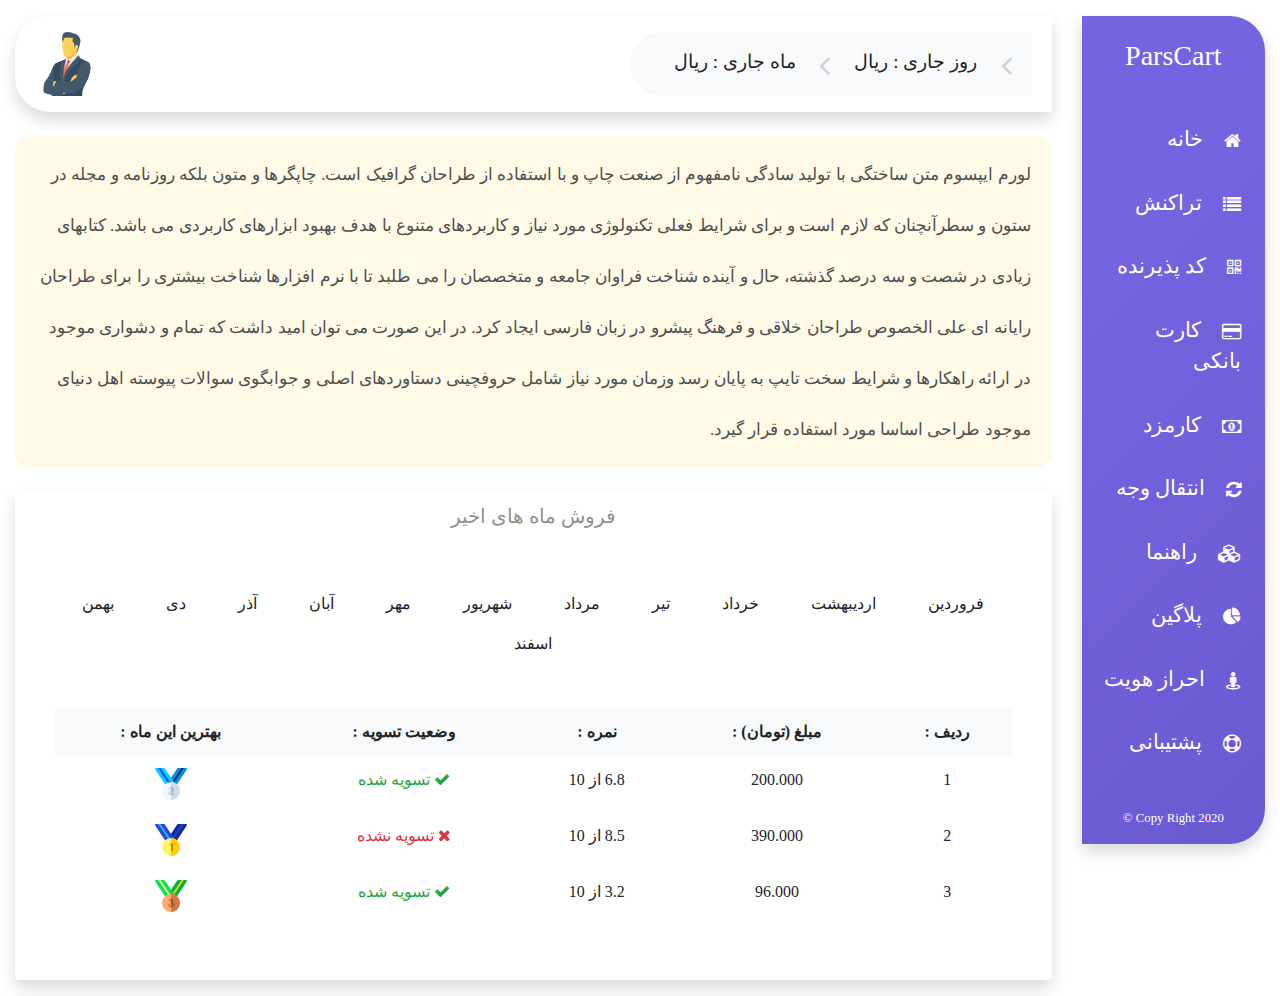
<file: index.html>
<!doctype html>
<html lang="fa">
<head>
<meta charset="utf-8">
<title>Dashboard</title>
<meta name="viewport" content="width=device-width, initial-scale=1.0">
<link rel="stylesheet" type="text/css" href="css/style.css">
<link rel="stylesheet" type="text/css" href="css/bootstrap.min.css">
<link rel="stylesheet" type="text/css" href="css/bootstrap-rtl.css">
<link rel="stylesheet" href="https://cdnjs.cloudflare.com/ajax/libs/font-awesome/4.7.0/css/font-awesome.min.css">
<script src="js/jquery-3.3.1.min.js"></script>
<script src="js/popper.min.js"></script>
<script src="js/bootstrap.min.js"></script>
</head>

<body>
		<div class="modal fade" id="delete_card">
			<div class="modal-dialog">
				<div class="modal-content" style="border-radius: 25px;">
					<div class="modal-header">
						<h5> پیام سیستم !! </h5>
					</div>
					<div class="modal-body">
						<p> آیا از حذف کارت خود اطمینان کامل دارید ؟! </p>
					</div>
					<div class="modal-footer">
						<button type="button" class="btn btn-primary ml-2 rounded-pill px-4"> بله </button>
						<button type="button" class="btn btn-outline-primary ml-2 rounded-pill px-4" data-dismiss="modal"> خیر </button>
					</div>
				</div>
			</div>
		</div>
		<div class="modal fade" id="total_card">
			<div class="modal-dialog">
				<div class="modal-content" style="border-radius: 25px;">
					<div class="modal-header">
						<h5> پیام سیستم !! </h5>
					</div>
					<div class="modal-body">
						<p> موجودی حساب شما برابر است با :
							<strong> 46.365.100 تومان </strong>
						</p>
					</div>
					<div class="modal-footer">
						<button type="button" class="btn btn-outline-primary ml-2 rounded-pill px-4" data-dismiss="modal"> بستن </button>
					</div>
				</div>
			</div>
		</div>
		<div class="modal fade" id="transfers_card">
			<div class="modal-dialog modal-lg">
				<div class="modal-content" style="border-radius: 25px;">
					<div class="modal-header">
						<h5> پیام سیستم !! </h5>
					</div>
					<div class="modal-body">
						<p> 5 تراکنش اخیر شما :  </p>
						<table class="table table-hover table-striped text-center table-responsive-md">
							<thead>
									<tr>
										<th> ردیف : </th>
										<th> مبلغ (تومان) : </th>
										<th> نمره : </th>
										<th> وضعیت تسویه : </th>
									</tr>
							</thead>
							<tbody>
								<tr>
										<td> 1 </td>
										<td> 200.000 </td>
										<td> 6.8 از 10 </td>
										<td class="text-success"><i class="fa fa-check"></i> تسویه شده </td>
										</tr>
								<tr>
										<td> 2 </td>
										<td> 200.000 </td>
										<td> 6.8 از 10 </td>
										<td class="text-danger"><i class="fa fa-times"></i> تسویه نشده </td>
										</tr>
								<tr>
										<td> 3 </td>
										<td> 200.000 </td>
										<td> 6.8 از 10 </td>
										<td class="text-success"><i class="fa fa-check"></i> تسویه شده </td>
										</tr>
								<tr>
										<td> 4 </td>
										<td> 200.000 </td>
										<td> 6.8 از 10 </td>
										<td class="text-danger"><i class="fa fa-times"></i> تسویه نشده </td>
								</tr>
								<tr>
										<td> 5 </td>
										<td> 200.000 </td>
										<td> 6.8 از 10 </td>
										<td class="text-success"><i class="fa fa-check"></i> تسویه شده </td>
										</tr>
							</tbody>
						</table>
					</div>
					<div class="modal-footer">
						<button type="button" class="btn btn-outline-primary ml-2 rounded-pill px-4" data-dismiss="modal"> بستن </button>
					</div>
				</div>
			</div>
		</div>
	<div class="modal fade" id="viwe-cards">
		<div class="modal-dialog modal-lg modal-dialog-centered">
			<div class="modal-content" style="border-radius: 25px;">
				<div class="modal-header d-block text-center border-0">
					<h5> گروه های ثبت شده </h5>
				</div>
				<div class="modal-body">
					<div class="row">
																	<div class="col-12 d-lg-flex justify-content-between align-items-center finger-gr2">
												<div class="card border-0 bg-warning flex-grow-1 ml-lg-2 mb-2 mb-lg-0">
													<div class="card-body text-center py-3">
														<p class="mb-0">
															<small> نام گروه : <strong>موسسه آموزشی زیکو </strong></small>
														</p>
													</div>
												</div>
												<div class="card border-0 bg-warning flex-grow-1 ml-lg-2 mb-2 mb-lg-0">
													<div class="card-body text-center py-3">
														<p class="mb-0">
															<small> شماره کارت : <strong>585983115032412 </strong></small>
														</p>
													</div>
												</div>
											</div>
						<div class="col-12 col-lg-4 my-4 offset-lg-4">
										<div class="input-group mr-lg-3 finger-gr finger-gr4 position-relative">
											<input type="text" class="form-control" placeholder="جستجو  . . . ">
											<a href="#" class="btn position-absolute shadow"> <i class="fa fa-search align-middle"></i> </a>
										</div>
						</div>
					</div>
					<div class="card border-0 rounded-pill bg-light">
						<div class="card-body d-flex justify-content-between align-items-center py-3">
							<p class="mb-0">
								<small> نام : <strong>امیر دینی </strong></small>
							</p>
							<p class="mb-0">
								<small> شناسه : <strong>123641  </strong></small>
							</p>
							<div class="custom-control custom-radio pl-2">
								<input type="radio" id="cur3" name="cur3" class="custom-control-input custom-control-input2">
								<label class="custom-control-label custom-control-label2" for="cur3"></label>
							</div>
						</div>
					</div>
					<div class="card border-0 rounded-pill bg-light">
						<div class="card-body d-flex justify-content-between align-items-center py-3">
							<p class="mb-0">
								<small> نام: <strong>امیر دینی </strong></small>
							</p>
							<p class="mb-0">
								<small> شناسه : <strong>123641</strong></small>
							</p>
							<div class="custom-control custom-radio pl-2">
								<input type="radio" id="cur2" name="cur3" class="custom-control-input custom-control-input2">
								<label class="custom-control-label custom-control-label2" for="cur2"></label>
							</div>
						</div>
					</div>
					<div class="card border-0 rounded-pill bg-light">
						<div class="card-body d-flex justify-content-between align-items-center py-3">
							<p class="mb-0">
								<small> نام : <strong>امیر دینی </strong> </small>
							</p>
							<p class="mb-0">
								<small> شناسه : <strong>123641  </strong> </small>
							</p>
							<div class="custom-control custom-radio pl-2">
								<input type="radio" id="cur1" name="cur3" class="custom-control-input custom-control-input2">
								<label class="custom-control-label custom-control-label2" for="cur1"></label>
							</div>
						</div>
					</div>
					<div class="card border-0 rounded-pill bg-light">
						<div class="card-body d-flex justify-content-between align-items-center py-3">
							<p class="mb-0">
								<small> نام : <strong> امیر دینی </strong> </small>
							</p>
							<p class="mb-0">
								<small> شناسه  : <strong> 123641  </strong> </small>
							</p>
							<div class="custom-control custom-radio pl-2">
								<input type="radio" id="cur4" name="cur3" class="custom-control-input custom-control-input2">
								<label class="custom-control-label custom-control-label2" for="cur4"></label>
							</div>
						</div>
					</div>
				</div>
			</div>
		</div>
	</div>
	
	<div class="container-fluid">
		<div class="row">
			<div class="col-12 col-lg-2">
				<div class="my-3">
					<div class="card border-0 shadow right-side d-flex flex-column" style="height: 92vh;">
						<div class="card-header bg-transparent border-0" id="headingone">
							<h5 class="mb-0 d-block text-center"> 
								<button class="btn btn-link">
								ParsCart
								</button>
							</h5>
						</div>
						<div id="collapseone" class="collapse show"> 
						<div class="card-body d-flex flex-column justify-content-between px-0">
							<ul class="list-group">
								<li class="list-group-item border-0 py-2 rounded-0 mb-3 pr-4"> 
									<a href="#home" class="active" data-toggle="tab"> <i class="fa fa-home ml-3 align-middle" style="font-size: 18px;"></i> خانه </a> 
								</li>
								<li class="list-group-item border-0 py-2 rounded-0 mb-3 pr-4"> 
									<a href="#tarakonesh" data-toggle="tab"> <i class="fa fa-list ml-3 align-middle" style="font-size: 18px;"></i> تراکنش </a> 
								</li>
								<li class="list-group-item border-0 py-2 rounded-0 mb-3 pr-4"> 
									<a href="#getter-code" data-toggle="tab"> <i class="fa fa-qrcode ml-3 align-middle" style="font-size: 18px;"></i> کد پذیرنده </a> 
								</li>
								<li class="list-group-item border-0 py-2 rounded-0 mb-3 pr-4"> 
									<a href="#card-bank" data-toggle="tab"> <i class="fa fa-credit-card ml-3 align-middle" style="font-size: 18px;"></i> کارت بانکی </a> 
								</li>
								<li class="list-group-item border-0 py-2 rounded-0 mb-3 pr-4"> 
									<a href="#karmozd" data-toggle="tab"> <i class="fa fa-money ml-3 align-middle" style="font-size: 18px;"></i> کارمزد </a> 
								</li>
								<li class="list-group-item border-0 py-2 rounded-0 mb-3 pr-4"> 
									<a href="#transfere" data-toggle="tab"> <i class="fa fa-refresh ml-3 align-middle" style="font-size: 18px;"></i> انتقال وجه </a> 
								</li>
								<li class="list-group-item border-0 py-2 rounded-0 mb-3 pr-4"> 
									<a href="#hp" data-toggle="tab"> <i class="fa fa-cubes ml-3 align-middle" style="font-size: 18px;"></i> راهنما </a> 
								</li>
								<li class="list-group-item border-0 py-2 rounded-0 mb-3 pr-4"> 
									<a href="#plugin" data-toggle="tab"> <i class="fa fa-pie-chart ml-3 align-middle" style="font-size: 18px;"></i> پلاگین </a> 
								</li>
								<li class="list-group-item border-0 py-2 rounded-0 mb-3 pr-4"> 
									<a href="#ehraz" data-toggle="tab"> <i class="fa fa-street-view ml-3 align-middle" style="font-size: 18px;"></i>  احراز هویت </a> 
								</li>
								<li class="list-group-item border-0 py-2 rounded-0 mb-3 pr-4"> 
									<a href="#helper" data-toggle="tab"> <i class="fa fa-life-ring ml-3 align-middle" style="font-size: 18px;"></i> پشتیبانی </a> 
								</li>
							</ul>
						</div>
					</div>
						<small class="d-block text-center text-white mt-auto mb-3"> Copy Right 2020 &copy;  </small>
					</div>
				</div>
			</div>
			<div class="col-12 col-lg-10 mt-3">
				<div class="card border-0 shadow left-side">
					<div class="card-body d-lg-flex justify-content-between text-center align-items-center py-3">
						<div>
							<div class="card border-0 bg-light" style="border-radius: 35px 0 0 35px !important;">
								<div class="card-body d-flex justify-content-between py-3 info">
									<p class="mb-0" style="font-weight: 300 !important;font-size: 19px !important;">
										<i class="fa fa-angle-left align-middle text-muted" style="font-size: 31px !important;opacity: 0.3; "></i> &nbsp; &nbsp;  روز جاری : ریال
									</p>
									<p class="mb-0 mx-4" style="font-weight: 300 !important;font-size: 19px !important;">
										<i class="fa fa-angle-left align-middle text-muted" style="font-size: 31px !important;opacity: 0.3; "></i> &nbsp; &nbsp;  ماه جاری : ریال
									</p>
								</div>
							</div>
						</div>
						<div>
							<a href="#" class="dropdown" data-toggle="dropdown">
								<img src="assets/img/businessman.png" class="img-fluid mt-3 mt-lg-0" alt="avatar">
							</a>
							<div class="dropdown-menu border-0 shadow dropdown-menu-left text-right dropdown-profile">
								<a class="dropdown-item" href="#"> <i class="fa fa-pencil ml-2"></i> ویرایش اطلاعات </a>
								<a class="dropdown-item" href="#"> <i class="fa fa-lock ml-2"></i> تغییر رمز عبور </a>
								<a class="dropdown-item" href="#"> <i class="fa fa-window-close ml-2"></i> خروج </a>
							</div>
						</div>
					</div>
				</div>
				<div class="tab-content">
					<div class="tab-pane fade active show  mb-3" id="home">
						<div class="alert my-4 custom-alert">
							<p class="mb-0">
لورم ایپسوم متن ساختگی با تولید سادگی نامفهوم از صنعت چاپ و با استفاده از طراحان گرافیک است. چاپگرها و متون بلکه روزنامه و مجله در ستون و سطرآنچنان که لازم است و برای شرایط فعلی تکنولوژی مورد نیاز و کاربردهای متنوع با هدف بهبود ابزارهای کاربردی می باشد. کتابهای زیادی در شصت و سه درصد گذشته، حال و آینده شناخت فراوان جامعه و متخصصان را می طلبد تا با نرم افزارها شناخت بیشتری را برای طراحان رایانه ای علی الخصوص طراحان خلاقی و فرهنگ پیشرو در زبان فارسی ایجاد کرد. در این صورت می توان امید داشت که تمام و دشواری موجود در ارائه راهکارها و شرایط سخت تایپ به پایان رسد وزمان مورد نیاز شامل حروفچینی دستاوردهای اصلی و جوابگوی سوالات پیوسته اهل دنیای موجود طراحی اساسا مورد استفاده قرار گیرد.							</p>
						</div>
						<div class="card border-0 shadow chart">
							<div class="card-header text-center bg-transparent border-0 mb-3">
								<h5> فروش ماه های اخیر </h5>
							</div>
							<div class="card-body">
								<ul class="nav pr-0 flex-column flex-lg-row text-center justify-content-around last-sale-btn">
									<li class="nav-item">
										<a href="#far" data-toggle="tab" class="btn px-4 py-2 active"> فروردین </a>
										<a href="#ord" data-toggle="tab" class="btn px-4 py-2"> اردیبهشت </a>
										<a href="#khr" data-toggle="tab" class="btn px-4 py-2"> خرداد </a>
										<a href="#tir" data-toggle="tab" class="btn px-4 py-2"> تیر </a>
										<a href="#mor" data-toggle="tab" class="btn px-4 py-2"> مرداد </a>
										<a href="#shr" data-toggle="tab" class="btn px-4 py-2"> شهریور </a>
										<a href="#mhr" data-toggle="tab" class="btn px-4 py-2"> مهر </a>
										<a href="#abn" data-toggle="tab" class="btn px-4 py-2"> آبان </a>
										<a href="#azr" data-toggle="tab" class="btn px-4 py-2"> آذر </a>
										<a href="#dy" data-toggle="tab" class="btn px-4 py-2"> دی </a>
										<a href="#bhm" data-toggle="tab" class="btn px-4 py-2"> بهمن </a>
										<a href="#esf" data-toggle="tab" class="btn px-4 py-2"> اسفند </a>
									</li>
								</ul>
								<div class="card border-0 mt-4">
									<div class="card-body">
										<div class="tab-content">
											<div class="tab-pane active show fade" id="far">
												<table class="table text-center border-0 table-borderless table-responsive-md table-trac">
													<thead class="bg-light">
														<tr>
															<th> ردیف : </th>
															<th> مبلغ (تومان) : </th>
															<th> نمره : </th>
															<th> وضعیت تسویه : </th>
															<th> بهترین این ماه  : </th>
														</tr>
													</thead>
													<tbody>
														<tr>
															<td> 1 </td>
															<td> 200.000 </td>
															<td> 6.8 از 10 </td>
															<td class="text-success"><i class="fa fa-check"></i> تسویه شده </td>
															<td> <img src="assets/img/medal (1).png" class="img-fluid d-block mx-auto" alt="medal2"> </td>
														</tr>
														<tr>
															<td> 2 </td>
															<td> 390.000 </td>
															<td> 8.5 از 10 </td>
															<td class="text-danger"><i class="fa fa-times"></i> تسویه نشده </td>
															<td> <img src="assets/img/medal (2).png" class="img-fluid d-block mx-auto" alt="medal2"> </td>
														</tr>
														<tr>
															<td> 3 </td>
															<td> 96.000 </td>
															<td> 3.2 از 10 </td>
															<td class="text-success"><i class="fa fa-check"></i> تسویه شده </td>
															<td> <img src="assets/img/third.png" class="img-fluid d-block mx-auto" alt="medal2"> </td>
														</tr>
													</tbody>
												</table>
											</div>
											<div class="tab-pane show fade" id="ord">
												<table class="table text-center border-0 table-borderless table-responsive-md table-trac">
													<thead class="bg-light">
														<tr>
															<th> ردیف : </th>
															<th> مبلغ (تومان) : </th>
															<th> نمره : </th>
															<th> وضعیت تسویه : </th>
															<th> بهترین این ماه  : </th>
														</tr>
													</thead>
													<tbody>
														<tr>
															<td> 1 </td>
															<td> 200.000 </td>
															<td> 6.8 از 10 </td>
															<td class="text-success"><i class="fa fa-check"></i> تسویه شده </td>
															<td> <img src="assets/img/medal (1).png" class="img-fluid d-block mx-auto" alt="medal2"> </td>
														</tr>
														<tr>
															<td> 2 </td>
															<td> 390.000 </td>
															<td> 8.5 از 10 </td>
															<td class="text-danger"><i class="fa fa-times"></i> تسویه نشده </td>
															<td> <img src="assets/img/medal (2).png" class="img-fluid d-block mx-auto" alt="medal2"> </td>
														</tr>
														<tr>
															<td> 3 </td>
															<td> 96.000 </td>
															<td> 3.2 از 10 </td>
															<td class="text-success"><i class="fa fa-check"></i> تسویه شده </td>
															<td> <img src="assets/img/third.png" class="img-fluid d-block mx-auto" alt="medal2"> </td>
														</tr>
													</tbody>
												</table>
											</div>
											<div class="tab-pane show fade" id="khr">
												<table class="table text-center border-0 table-borderless table-responsive-md table-trac">
													<thead class="bg-light">
														<tr>
															<th> ردیف : </th>
															<th> مبلغ (تومان) : </th>
															<th> نمره : </th>
															<th> وضعیت تسویه : </th>
															<th> بهترین این ماه  : </th>
														</tr>
													</thead>
													<tbody>
														<tr>
															<td> 1 </td>
															<td> 200.000 </td>
															<td> 6.8 از 10 </td>
															<td class="text-success"><i class="fa fa-check"></i> تسویه شده </td>
															<td> <img src="assets/img/medal (1).png" class="img-fluid d-block mx-auto" alt="medal2"> </td>
														</tr>
														<tr>
															<td> 2 </td>
															<td> 390.000 </td>
															<td> 8.5 از 10 </td>
															<td class="text-danger"><i class="fa fa-times"></i> تسویه نشده </td>
															<td> <img src="assets/img/medal (2).png" class="img-fluid d-block mx-auto" alt="medal2"> </td>
														</tr>
														<tr>
															<td> 3 </td>
															<td> 96.000 </td>
															<td> 3.2 از 10 </td>
															<td class="text-success"><i class="fa fa-check"></i> تسویه شده </td>
															<td> <img src="assets/img/third.png" class="img-fluid d-block mx-auto" alt="medal2"> </td>
														</tr>
													</tbody>
												</table>
											</div>
											<div class="tab-pane show fade" id="mor">
												<table class="table text-center border-0 table-borderless table-responsive-md table-trac">
													<thead class="bg-light">
														<tr>
															<th> ردیف : </th>
															<th> مبلغ (تومان) : </th>
															<th> نمره : </th>
															<th> وضعیت تسویه : </th>
															<th> بهترین این ماه  : </th>
														</tr>
													</thead>
													<tbody>
														<tr>
															<td> 1 </td>
															<td> 200.000 </td>
															<td> 6.8 از 10 </td>
															<td class="text-success"><i class="fa fa-check"></i> تسویه شده </td>
															<td> <img src="assets/img/medal (1).png" class="img-fluid d-block mx-auto" alt="medal2"> </td>
														</tr>
														<tr>
															<td> 2 </td>
															<td> 390.000 </td>
															<td> 8.5 از 10 </td>
															<td class="text-danger"><i class="fa fa-times"></i> تسویه نشده </td>
															<td> <img src="assets/img/medal (2).png" class="img-fluid d-block mx-auto" alt="medal2"> </td>
														</tr>
														<tr>
															<td> 3 </td>
															<td> 96.000 </td>
															<td> 3.2 از 10 </td>
															<td class="text-success"><i class="fa fa-check"></i> تسویه شده </td>
															<td> <img src="assets/img/third.png" class="img-fluid d-block mx-auto" alt="medal2"> </td>
														</tr>
													</tbody>
												</table>
											</div>
											<div class="tab-pane show fade" id="tir">
												<table class="table text-center border-0 table-borderless table-responsive-md table-trac">
													<thead class="bg-light">
														<tr>
															<th> ردیف : </th>
															<th> مبلغ (تومان) : </th>
															<th> نمره : </th>
															<th> وضعیت تسویه : </th>
															<th> بهترین این ماه  : </th>
														</tr>
													</thead>
													<tbody>
														<tr>
															<td> 1 </td>
															<td> 200.000 </td>
															<td> 6.8 از 10 </td>
															<td class="text-success"><i class="fa fa-check"></i> تسویه شده </td>
															<td> <img src="assets/img/medal (1).png" class="img-fluid d-block mx-auto" alt="medal2"> </td>
														</tr>
														<tr>
															<td> 2 </td>
															<td> 390.000 </td>
															<td> 8.5 از 10 </td>
															<td class="text-danger"><i class="fa fa-times"></i> تسویه نشده </td>
															<td> <img src="assets/img/medal (2).png" class="img-fluid d-block mx-auto" alt="medal2"> </td>
														</tr>
														<tr>
															<td> 3 </td>
															<td> 96.000 </td>
															<td> 3.2 از 10 </td>
															<td class="text-success"><i class="fa fa-check"></i> تسویه شده </td>
															<td> <img src="assets/img/third.png" class="img-fluid d-block mx-auto" alt="medal2"> </td>
														</tr>
													</tbody>
												</table>
											</div>
											<div class="tab-pane show fade" id="shr">
												<table class="table text-center border-0 table-borderless table-responsive-md table-trac">
													<thead class="bg-light">
														<tr>
															<th> ردیف : </th>
															<th> مبلغ (تومان) : </th>
															<th> نمره : </th>
															<th> وضعیت تسویه : </th>
															<th> بهترین این ماه  : </th>
														</tr>
													</thead>
													<tbody>
														<tr>
															<td> 1 </td>
															<td> 200.000 </td>
															<td> 6.8 از 10 </td>
															<td class="text-success"><i class="fa fa-check"></i> تسویه شده </td>
															<td> <img src="assets/img/medal (1).png" class="img-fluid d-block mx-auto" alt="medal2"> </td>
														</tr>
														<tr>
															<td> 2 </td>
															<td> 390.000 </td>
															<td> 8.5 از 10 </td>
															<td class="text-danger"><i class="fa fa-times"></i> تسویه نشده </td>
															<td> <img src="assets/img/medal (2).png" class="img-fluid d-block mx-auto" alt="medal2"> </td>
														</tr>
														<tr>
															<td> 3 </td>
															<td> 96.000 </td>
															<td> 3.2 از 10 </td>
															<td class="text-success"><i class="fa fa-check"></i> تسویه شده </td>
															<td> <img src="assets/img/third.png" class="img-fluid d-block mx-auto" alt="medal2"> </td>
														</tr>
													</tbody>
												</table>
											</div>
											<div class="tab-pane show fade" id="mhr">
												<table class="table text-center border-0 table-borderless table-responsive-md table-trac">
													<thead class="bg-light">
														<tr>
															<th> ردیف : </th>
															<th> مبلغ (تومان) : </th>
															<th> نمره : </th>
															<th> وضعیت تسویه : </th>
															<th> بهترین این ماه  : </th>
														</tr>
													</thead>
													<tbody>
														<tr>
															<td> 1 </td>
															<td> 200.000 </td>
															<td> 6.8 از 10 </td>
															<td class="text-success"><i class="fa fa-check"></i> تسویه شده </td>
															<td> <img src="assets/img/medal (1).png" class="img-fluid d-block mx-auto" alt="medal2"> </td>
														</tr>
														<tr>
															<td> 2 </td>
															<td> 390.000 </td>
															<td> 8.5 از 10 </td>
															<td class="text-danger"><i class="fa fa-times"></i> تسویه نشده </td>
															<td> <img src="assets/img/medal (2).png" class="img-fluid d-block mx-auto" alt="medal2"> </td>
														</tr>
														<tr>
															<td> 3 </td>
															<td> 96.000 </td>
															<td> 3.2 از 10 </td>
															<td class="text-success"><i class="fa fa-check"></i> تسویه شده </td>
															<td> <img src="assets/img/third.png" class="img-fluid d-block mx-auto" alt="medal2"> </td>
														</tr>
													</tbody>
												</table>
											</div>
											<div class="tab-pane show fade" id="abn">
												<table class="table text-center border-0 table-borderless table-responsive-md table-trac">
													<thead class="bg-light">
														<tr>
															<th> ردیف : </th>
															<th> مبلغ (تومان) : </th>
															<th> نمره : </th>
															<th> وضعیت تسویه : </th>
															<th> بهترین این ماه  : </th>
														</tr>
													</thead>
													<tbody>
														<tr>
															<td> 1 </td>
															<td> 200.000 </td>
															<td> 6.8 از 10 </td>
															<td class="text-success"><i class="fa fa-check"></i> تسویه شده </td>
															<td> <img src="assets/img/medal (1).png" class="img-fluid d-block mx-auto" alt="medal2"> </td>
														</tr>
														<tr>
															<td> 2 </td>
															<td> 390.000 </td>
															<td> 8.5 از 10 </td>
															<td class="text-danger"><i class="fa fa-times"></i> تسویه نشده </td>
															<td> <img src="assets/img/medal (2).png" class="img-fluid d-block mx-auto" alt="medal2"> </td>
														</tr>
														<tr>
															<td> 3 </td>
															<td> 96.000 </td>
															<td> 3.2 از 10 </td>
															<td class="text-success"><i class="fa fa-check"></i> تسویه شده </td>
															<td> <img src="assets/img/third.png" class="img-fluid d-block mx-auto" alt="medal2"> </td>
														</tr>
													</tbody>
												</table>
											</div>
											<div class="tab-pane show fade" id="azr">
												<table class="table text-center border-0 table-borderless table-responsive-md table-trac">
													<thead class="bg-light">
														<tr>
															<th> ردیف : </th>
															<th> مبلغ (تومان) : </th>
															<th> نمره : </th>
															<th> وضعیت تسویه : </th>
															<th> بهترین این ماه  : </th>
														</tr>
													</thead>
													<tbody>
														<tr>
															<td> 1 </td>
															<td> 200.000 </td>
															<td> 6.8 از 10 </td>
															<td class="text-success"><i class="fa fa-check"></i> تسویه شده </td>
															<td> <img src="assets/img/medal (1).png" class="img-fluid d-block mx-auto" alt="medal2"> </td>
														</tr>
														<tr>
															<td> 2 </td>
															<td> 390.000 </td>
															<td> 8.5 از 10 </td>
															<td class="text-danger"><i class="fa fa-times"></i> تسویه نشده </td>
															<td> <img src="assets/img/medal (2).png" class="img-fluid d-block mx-auto" alt="medal2"> </td>
														</tr>
														<tr>
															<td> 3 </td>
															<td> 96.000 </td>
															<td> 3.2 از 10 </td>
															<td class="text-success"><i class="fa fa-check"></i> تسویه شده </td>
															<td> <img src="assets/img/third.png" class="img-fluid d-block mx-auto" alt="medal2"> </td>
														</tr>
													</tbody>
												</table>
											</div>
											<div class="tab-pane show fade" id="dy">
												<table class="table text-center border-0 table-borderless table-responsive-md table-trac">
													<thead class="bg-light">
														<tr>
															<th> ردیف : </th>
															<th> مبلغ (تومان) : </th>
															<th> نمره : </th>
															<th> وضعیت تسویه : </th>
															<th> بهترین این ماه  : </th>
														</tr>
													</thead>
													<tbody>
														<tr>
															<td> 1 </td>
															<td> 200.000 </td>
															<td> 6.8 از 10 </td>
															<td class="text-success"><i class="fa fa-check"></i> تسویه شده </td>
															<td> <img src="assets/img/medal (1).png" class="img-fluid d-block mx-auto" alt="medal2"> </td>
														</tr>
														<tr>
															<td> 2 </td>
															<td> 390.000 </td>
															<td> 8.5 از 10 </td>
															<td class="text-danger"><i class="fa fa-times"></i> تسویه نشده </td>
															<td> <img src="assets/img/medal (2).png" class="img-fluid d-block mx-auto" alt="medal2"> </td>
														</tr>
														<tr>
															<td> 3 </td>
															<td> 96.000 </td>
															<td> 3.2 از 10 </td>
															<td class="text-success"><i class="fa fa-check"></i> تسویه شده </td>
															<td> <img src="assets/img/third.png" class="img-fluid d-block mx-auto" alt="medal2"> </td>
														</tr>
													</tbody>
												</table>
											</div>
											<div class="tab-pane show fade" id="bhm">
												<table class="table text-center border-0 table-borderless table-responsive-md table-trac">
													<thead class="bg-light">
														<tr>
															<th> ردیف : </th>
															<th> مبلغ (تومان) : </th>
															<th> نمره : </th>
															<th> وضعیت تسویه : </th>
															<th> بهترین این ماه  : </th>
														</tr>
													</thead>
													<tbody>
														<tr>
															<td> 1 </td>
															<td> 200.000 </td>
															<td> 6.8 از 10 </td>
															<td class="text-success"><i class="fa fa-check"></i> تسویه شده </td>
															<td> <img src="assets/img/medal (1).png" class="img-fluid d-block mx-auto" alt="medal2"> </td>
														</tr>
														<tr>
															<td> 2 </td>
															<td> 390.000 </td>
															<td> 8.5 از 10 </td>
															<td class="text-danger"><i class="fa fa-times"></i> تسویه نشده </td>
															<td> <img src="assets/img/medal (2).png" class="img-fluid d-block mx-auto" alt="medal2"> </td>
														</tr>
														<tr>
															<td> 3 </td>
															<td> 96.000 </td>
															<td> 3.2 از 10 </td>
															<td class="text-success"><i class="fa fa-check"></i> تسویه شده </td>
															<td> <img src="assets/img/third.png" class="img-fluid d-block mx-auto" alt="medal2"> </td>
														</tr>
													</tbody>
												</table>
											</div>
											<div class="tab-pane show fade" id="esf">
												<table class="table text-center border-0 table-borderless table-responsive-md table-trac">
													<thead class="bg-light">
														<tr>
															<th> ردیف : </th>
															<th> مبلغ (تومان) : </th>
															<th> نمره : </th>
															<th> وضعیت تسویه : </th>
															<th> بهترین این ماه  : </th>
														</tr>
													</thead>
													<tbody>
														<tr>
															<td> 1 </td>
															<td> 200.000 </td>
															<td> 6.8 از 10 </td>
															<td class="text-success"><i class="fa fa-check"></i> تسویه شده </td>
															<td> <img src="assets/img/medal (1).png" class="img-fluid d-block mx-auto" alt="medal2"> </td>
														</tr>
														<tr>
															<td> 2 </td>
															<td> 390.000 </td>
															<td> 8.5 از 10 </td>
															<td class="text-danger"><i class="fa fa-times"></i> تسویه نشده </td>
															<td> <img src="assets/img/medal (2).png" class="img-fluid d-block mx-auto" alt="medal2"> </td>
														</tr>
														<tr>
															<td> 3 </td>
															<td> 96.000 </td>
															<td> 3.2 از 10 </td>
															<td class="text-success"><i class="fa fa-check"></i> تسویه شده </td>
															<td> <img src="assets/img/third.png" class="img-fluid d-block mx-auto" alt="medal2"> </td>
														</tr>
													</tbody>
												</table>
											</div>
										</div>
									</div>
								</div>
							</div>
						</div>
					</div>
					<div class="tab-pane fade show mb-3" id="tarakonesh">
						<div class="card border-0 shadow mt-3" style="border-radius: 35px 0 0 35px">
							<div class="card-header border-0 bg-transparent text-center tarakonesh-head">
								<h5> جستجو </h5>
							</div>
							<div class="card-body tarakoneshing pb-0">
								<form>
									<div class="row">
										<div class="col-12 col-lg-6 form-group">
											<div class="input-group">
												<div class="input-group-prepend">
													<div class="input-group-text bg-transparent px-4">
														<span> کارت مبدا </span>
													</div>
												</div>
												<input type="text" class="form-control">
											</div>
										</div>
										<div class="col-12 col-lg-6 form-group">
											<div class="input-group">
												<div class="input-group-prepend">
													<div class="input-group-text bg-transparent px-4">
														<span> کارت مقصد </span>
													</div>
												</div>
												<input type="text" class="form-control">
											</div>
										</div>
									</div>
									<div class="row">
										<div class="col-12 col-lg-6 form-group">
											<div class="input-group">
												<div class="input-group-prepend">
													<div class="input-group-text bg-transparent px-4">
														<span> فاکتور </span>
													</div>
												</div>
												<input type="text" class="form-control">
											</div>
										</div>
										<div class="col-12 col-lg-6 form-group">
											<div class="input-group">
												<div class="input-group-prepend">
													<div class="input-group-text bg-transparent px-4">
														<span> شناسه بانکی</span>
													</div>
												</div>
												<input type="text" class="form-control">
											</div>
										</div>
									</div>
									<div class="row">
										<div class="col-12 col-lg-6 form-group">
											<a href="#" class="btn btn-light btn-block py-2">
												<i class="fa fa-times align-middle ml-2 text-danger" style="font-size: 19px;"></i> تراکنش ناموفق
											</a>
										</div>
										<div class="col-12 col-lg-6 form-group">
											<a href="#" class="btn btn-light btn-block py-2">
												<i class="fa fa-check align-middle ml-2 text-success" style="font-size: 19px;"></i> تراکنش موفق
											</a>
										</div>
									</div>
								</form>
								<div class="text-center mt-5 search-btn">
									<a href="#" class="btn shadow-sm border-0"> جستجو </a>
								</div>
							</div>
						</div>
						<div class="card border-0 shadow mt-4" style="border-radius: 35px 0 0 35px;">
							<div class="card-header border-0 bg-transparent text-center tarakonesh-head">
								<h5 style="font-weight: 900;" class="mt-3"> تراکنش های یافت شده : </h5>
							</div>
							<div class="card-body tarakoneshing pb-0">
								<table class="table text-center table-trac border-0 table-borderless table-responsive-md">
									<thead>
										<tr>
											<th> مبلغ (تومان) </th>
											<th>فاکتور </th>
											<th>کارت مبدا </th>
											<th>شناسه بانکی </th>
											<th>کارت مقصد  </th>
											<th> زمان تراکنش  </th>
											<th>  وضعیت تراکنش </th>
										</tr>
									</thead>
									<tbody>
										<tr>
										 	<td> 200.000 </td>
										 	<td> 22151502016 </td>
										 	<td> 440510890909909959 </td>
										 	<td> 5909480999 </td>
										 	<td> 501809909087515058 </td>
										 	<td> 98/05/15 01:15 </td>
										 	<td class="text-success"><i class="fa fa-check align-middle ml-2"></i> موفق </td>
										</tr>
										<tr>
										 	<td> 200.000 </td>
										 	<td> 22151502016 </td>
										 	<td> 440510890909909959 </td>
										 	<td> 5909480999 </td>
										 	<td> 501809909087515058 </td>
										 	<td> 98/05/15 01:15 </td>
										 	<td class="text-danger"><i class="fa fa-times align-middle ml-2"></i> ناموفق </td>
										</tr>
										<tr>
										 	<td> 200.000 </td>
										 	<td> 22151502016 </td>
										 	<td> 440510890909909959 </td>
										 	<td> 5909480999 </td>
										 	<td> 501809909087515058 </td>
										 	<td> 98/05/15 01:15 </td>
										 	<td class="text-success"><i class="fa fa-check align-middle ml-2"></i> موفق </td>
										</tr>
										<tr>
										 	<td> 200.000 </td>
										 	<td> 22151502016 </td>
										 	<td> 440510890909909959 </td>
										 	<td> 5909480999 </td>
										 	<td> 501809909087515058 </td>
										 	<td> 98/05/15 01:15 </td>
										 	<td class="text-success"><i class="fa fa-check align-middle ml-2"></i> موفق </td>
										</tr>
										<tr>
										 	<td> 200.000 </td>
										 	<td> 22151502016 </td>
										 	<td> 440510890909909959 </td>
										 	<td> 5909480999 </td>
										 	<td> 501809909087515058 </td>
										 	<td> 98/05/15 01:15 </td>
										 	<td class="text-danger"><i class="fa fa-times align-middle ml-2"></i> ناموفق </td>
										</tr>
									</tbody>
								</table>
							</div>
						</div>
					</div>
					<div class="tab-pane fade show mb-3" id="plugin">
						<div class="card border-0 shadow mt-3" style="border-radius: 35px 0 0 35px;">
							<div class="card-header border-0 bg-transparent text-center tarakonesh-head">
								<h5> پلاگین </h5>
							</div>
							<div class="card-body plugin-box">
								<p> راهنمای استفاده از اسکریپت : </p>
								<p>
									برای اتصال به سایت ، شما باید از اسکریپت آسان پرداخت بر پایه ی php یا asp یا node.js استفاده کنید . این پلاگین ها طراحی شده و شما میتوانید بر حسب نیاز خود هرکدام را از باکس ها زیر دانلود کنید !! لازم به ذکر است که شما باید در قسمت کد پذیرنده ، کد پذیرنده ی خود را که از بخش سمت راست منو قابل دسترس هست تهیه کنید .
								</p>
								<p><i class="fa fa-bell-o ml-3 align-middle"></i> کد پذیرنده شما : api_123635 است و کارت آیدی شما : card_id856321 است </p>
								<div class="bg-light p-3 plugin-box">
									<div class="card border-0 mb-3">
										<div class="card-body">
											<p class="mb-0 text-center"> اسکریپت آسان پرداخت </p>
										</div>
									</div>
									<div class="d-lg-flex justify-content-between">
										<div class="card mb-0 border-0 mb-lg-0 flex-grow-1 mx-3" style="cursor: pointer;">
											<div class="card-body justify-content-center align-items-center d-flex">
												<span class="ml-2"> PHP </span>
												<img src="assets/img/zip.png" class="img-fluid" alt="dlzip">
											</div>
										</div>
										<div class="card mb-0 border-0 mb-lg-0 flex-grow-1 mx-3"  style="cursor: pointer;">
											<div class="card-body justify-content-center align-items-center d-flex">
												<span class="ml-2"> Asp.Net </span>
												<img src="assets/img/zip.png" class="img-fluid" alt="dlzip">
											</div>
										</div>
										<div class="card mb-0 border-0 mb-lg-0 flex-grow-1 mx-3"  style="cursor: pointer;">
											<div class="card-body justify-content-center align-items-center d-flex">
												<span class="ml-2"> Node.Js </span>
												<img src="assets/img/zip.png" class="img-fluid" alt="dlzip">
											</div>
										</div>
									</div>
								</div>
							</div>
						</div>
					</div>
					<div class="tab-pane fade show mb-3" id="helper">
						<div class="card border-0 shadow mt-3" style="border-radius: 35px 0 0 35px;">
							<div class="card-header border-0 bg-transparent text-center tarakonesh-head">
								<h5> پشتیبانی </h5>
							</div>
							<div class="card-body">
								<div class="row">
									<div class="col-12 col-lg-6 offset-lg-3">
										<form class="helper">
											<div class="form-group">
												<label> عنوان تیکت : </label>
												<input type="text" class="form-control">
											</div>
											<div class="form-group">
												<label> اهمیت تیکت : (زیاد ، متوسط ، کم ) </label>
												<input type="text" class="form-control">
											</div>
											<div class="form-group">
												<label> شماره سفارش : </label>
												<input type="text" class="form-control">
											</div>
											<div class="form-group">
												<label> شرح مشکل : </label>
												<textarea name="" id="" cols="30" rows="10" class="d-block w-100" placeholder="شرح مشکل خود را به صورت کامل بنویسید "></textarea>
											</div>
											<div class="form-group d-flex justify-content-center mt-5">
												<a href="#" class="btn px-4"> ارسال </a>
												<a href="#" class="btn mx-3 px-4"> پاک کردن </a>
												<a href="#" class="btn px-4"> انصراف </a>
											</div>
										</form>
									</div>
								</div>
							</div>
						</div>
					</div>
					<div class="tab-pane fade show mb-3" id="card-bank">
						<div class="card border-0 shadow mt-3" style="border-radius: 35px 0 0 35px">
							<div class="card-header border-0 bg-transparent text-center tarakonesh-head">
								<h5> ثبت کارت </h5>
							</div>
							<div class="card-body tarakoneshing pb-0">
								<form>
									<div class="row">
										<div class="col-12 col-lg-6 form-group">
											<div class="input-group">
												<div class="input-group-prepend">
													<div class="input-group-text bg-transparent px-4">
														<span>نام بانک  </span>
													</div>
												</div>
												<select class="custom-select">
													<option selected> انتخاب کنید . . . . </option>
													<option> تجارت </option>
													<option> رفاه </option>
													<option> کشاورزی </option>
													<option> شهر </option>
													<option> آینده </option>
													<option> ملی </option>
													<option> ملت </option>
													<option> صادرات </option>
													<option> پاسارگاد </option>
													<option> انصار </option>
													<option> پارسیان </option>
												</select>
											</div>
										</div>
										<div class="col-12 col-lg-6 form-group">
											<div class="input-group">
												<div class="input-group-prepend">
													<div class="input-group-text bg-transparent px-4">
														<span> نام کامل صاحب حساب </span>
													</div>
												</div>
												<input type="text" class="form-control">
											</div>
										</div>
									</div>
									<div class="row">
										<div class="col-12 col-lg-6 form-group">
											<div class="input-group">
												<div class="input-group-prepend">
													<div class="input-group-text bg-transparent px-4">
														<span> شماره کارت </span>
													</div>
												</div>
												<input type="text" class="form-control">
											</div>
										</div>
										<div class="col-12 col-lg-6 form-group">
											<div class="input-group">
												<div class="input-group-prepend">
													<div class="input-group-text bg-transparent px-4">
														<span> شماره حساب  </span>
													</div>
												</div>
												<input type="text" class="form-control">
											</div>
										</div>
									</div>
									<div class="row">
										<div class="col-12 col-lg-6 form-group">
											<div class="input-group">
												<div class="input-group-prepend">
													<div class="input-group-text bg-transparent px-4">
														<span>شماره شبا  </span>
													</div>
												</div>
												<input type="text" class="form-control">
											</div>
										</div>
										<div class="col-12 col-lg-6 form-group">
											<div class="input-group">
												<div class="input-group-prepend">
													<div class="input-group-text bg-transparent px-4">
														<span> سرور درگاه شما   </span>
													</div>
												</div>
												<select class="custom-select">
													<option> انتخاب کنید . . .  </option>
													<option> درگاه آپ </option>
													<option> درگاه زرین پال </option>
													<option> درگاه پارس کارت </option>
												</select>
											</div>
										</div>
									</div>
									<div class="row">
										<div class="col-12 col-lg-6 form-group">
											<div class="input-group">
												<div class="input-group-prepend">
													<div class="input-group-text bg-transparent px-4">
														<span>کد دسترسی خصوصی :  </span>
													</div>
												</div>
												<input type="text" class="form-control">
											</div>
										</div>
									</div>
								</form>
								<div class="text-center mt-5 search-btn">
									<a href="#" class="btn shadow-sm border-0"> ثبت </a>
								</div>
							</div>
						</div>
						<div class="card mt-3 border-0 shadow" style="border-radius: 35px 0 0 35px;">
							<div class="card-header border-0 bg-transparent text-center tarakonesh-head">
								<h5> کارت های ثبت شده </h5>
							</div>
							<div class="card-body tarakoneshing card-bank2 pb-0">
								<div class="row justify-content-center">
									<div class="form-group col-12 col-lg-3">
										<div class="input-group">
											<div class="input-group-prepend">
												<div class="input-group-text bg-light px-4 rounded-pill border-0">
													<span> نمایش </span>
												</div>
											</div>
											<select class="custom-select bg-light">
												<option selected> کارت های غیرفعال </option>
												<option> کارت های فعال </option>
												<option> سایر </option>
											</select>
										</div>
									</div>
								</div>
								<div class="card border-0 bg-light mb-5" style="border-radius: 35px 0 35px 0;">
									<div class="card-body">
										<div class="row">
											<div class="col-12 col-lg-8">
												<div class="d-lg-flex justify-content-between">
													<div class="card border-0 rounded-pill bg-white flex-grow-1 ml-lg-2 mb-2 mb-lg-0">
														<div class="card-body text-center py-4">
															<p class="mb-0"> <span> نام : </span> &nbsp;  <strong> امیر دینی </strong> </p>
														</div>
													</div>
													<div class="card border-0 rounded-pill bg-white flex-grow-1">
														<div class="card-body text-center py-4">
															<p class="mb-0"> <span> نام بانک : </span> &nbsp;  <strong> تجارت </strong> </p>
														</div>
													</div>
												</div>
												<div class="d-lg-flex justify-content-between mt-3">
													<div class="card border-0 rounded-pill bg-white flex-grow-1 ml-lg-2 mb-2 mb-lg-0">
														<div class="card-body text-center py-4">
															<p class="mb-0"> <span> شماره کارت : </span> &nbsp; <strong> 5859831152639641  </strong> </p>
														</div>
													</div>
													<div class="card border-0 rounded-pill bg-white flex-grow-1">
														<div class="card-body text-center py-4">
															<p class="mb-0"> <span> Api_Card_Id : </span> &nbsp;  <strong> 1336_tej </strong> </p>
														</div>
													</div>
												</div>
													<div class="card border-0 rounded-pill bg-white flex-grow-1 my-3">
														<div class="card-body text-center py-4">
															<p class="mb-0"> <span> دکمه پرداخت : </span> &nbsp; <strong class="text-danger"> cvw]pcqhqueblnvrucqyhzqazuvjvrwbu  </strong> </p>
														</div>
													</div>
											</div>
											<div class="col-12 col-lg-4 border-lg-right left-card-bank">
												<div class="d-flex justify-content-between align-items-center mb-3">
													<p class="mb-0"> فعال </p>
													<div class="custom-control custom-switch custom-switch1 pl-4">
														<input type="checkbox" class="custom-control-input" id="custom-Switch1">
														<label class="custom-control-label" for="custom-Switch1"></label>
													</div>
												</div>
												<div class="d-flex justify-content-between align-items-center mb-3">
													<p class="mb-0"> وضعیت کارت </p>
													<p class="mb-0 text-danger"> مسدود </p>
												</div>
												<div class="d-flex justify-content-between align-items-center mb-3">
													<p class="mb-0"> حذف کارت </p>
													<a href="#delete_card" data-toggle="modal">
													<i class="mb-0 text-muted fa fa-angle-left align-middle" style="font-size: 24px;">  </i>
													</a>
												</div>
												<div class="d-flex justify-content-between align-items-center mb-3">
													<p class="mb-0"> نمایش موجودی کارت  </p>
													<a href="#total_card" data-toggle="modal">
													<i class="mb-0 text-muted fa fa-angle-left align-middle" style="font-size: 24px;">  </i>
													</a>
												</div>
												<div class="d-flex justify-content-between align-items-center mb-3">
													<p class="mb-0"> نمایش واریزی های کارت  </p>
													<a href="#transfers_card" data-toggle="modal">
													<i class="mb-0 text-muted fa fa-angle-left align-middle" style="font-size: 24px;">  </i>
													</a>
												</div>
											</div>
										</div>
									</div>
								</div>
							</div>
						</div>
					</div>
					<div class="tab-pane fade show mb-3" id="hp">
						<div class="card border-0 shadow mt-3" style="border-radius: 35px 0 0 35px">
							<div class="card-header border-0 bg-transparent text-center tarakonesh-head">
								<h5> راهنما </h5>
							</div>
							<div class="card-body tarakoneshing card-bank pb-0">
								<p class="text-justify para1">
									لورم ایپسوم متن ساختگی با تولید سادگی نامفهوم از صنعت چاپ و با استفاده از طراحان گرافیک است. چاپگرها و متون بلکه روزنامه و مجله در ستون و سطرآنچنان که لازم است و برای شرایط فعلی تکنولوژی مورد نیاز و کاربردهای متنوع با هدف بهبود ابزارهای کاربردی می باشد. کتابهای زیادی در شصت و سه درصد گذشته، حال و آینده شناخت فراوان جامعه و متخصصان را می طلبد تا با نرم افزارها شناخت بیشتری را برای طراحان رایانه ای علی الخصوص طراحان خلاقی و فرهنگ پیشرو در زبان فارسی ایجاد کرد. در این صورت می توان امید داشت که تمام و دشواری موجود در ارائه راهکارها و شرایط سخت تایپ به پایان رسد وزمان مورد نیاز شامل حروفچینی دستاوردهای اصلی و جوابگوی سوالات پیوسته اهل دنیای موجود طراحی اساسا مورد استفاده قرار گیرد.
								</p>
								<div>
									<img src="assets/img/Layer 2.png" class="img-fluid" alt="hp1">
									<div class="card-header border-0 bg-transparent text-center tarakonesh-head my-4">
										<h5> استفاده از سیستم </h5>
									</div>
									<div>
										<img src="assets/img/Layer 3.png" class="img-fluid" alt="hp2">
									</div>
									<div class="para2">
										<p class="mt-4"> برای حمایت مالی از ما لطفا مبلغ را وارد کرده و دکمه "پرداخت" را بزنید ! </p>
										<div class="row justify-content-center">
											<div class="form-group col-12 col-lg-5">
												<div class="input-group mr-lg-3 position-relative finger-gr">
													<input type="text" class="form-control" placeholder="مبلغ دلخواه را وارد کنید . . . ">
													<a href="#" class="btn shadow position-absolute"> پرداخت </a>
												</div>
											</div>
										</div>
										<p> بانک های تحت پوشش سامانه درگاه پرداخت پارس کارت در لیست زیر موجود است : </p>
									</div>
									<div>
										<img src="assets/img/Layer 4.png" class="img-fluid" alt="hp3">
									</div>
									<div class="para1">
										<p class="text-justify mt-4">
										لورم ایپسوم متن ساختگی با تولید سادگی نامفهوم از صنعت چاپ و با استفاده از طراحان گرافیک است. چاپگرها و متون بلکه روزنامه و مجله در ستون و سطرآنچنان که لازم است و برای شرایط فعلی تکنولوژی مورد نیاز و کاربردهای متنوع با هدف بهبود ابزارهای کاربردی می باشد. کتابهای زیادی در شصت و سه درصد گذشته، حال و آینده شناخت فراوان جامعه و متخصصان را می طلبد تا با نرم افزارها شناخت بیشتری را برای طراحان رایانه ای علی الخصوص طراحان خلاقی و فرهنگ پیشرو در زبان فارسی ایجاد کرد. در این صورت می توان امید داشت که تمام و دشواری موجود در ارائه راهکارها و شرایط سخت تایپ به پایان رسد وزمان مورد نیاز شامل حروفچینی دستاوردهای اصلی و جوابگوی سوالات پیوسته اهل دنیای موجود طراحی اساسا مورد استفاده قرار گیرد.
									</p>
									</div>
								</div>
							</div>
						</div>
					</div>
					<div class="tab-pane fade show mb-3" id="karmozd">
						<div class="card border-0 shadow mt-3" style="border-radius: 35px 0 0 35px">
							<div class="card-header border-0 bg-transparent text-center tarakonesh-head">
								<h5> کارمزد </h5>
							</div>
							<div class="card-body tarakoneshing cards-bank pb-0">
								<div class="card border-0 mb-3 bg-light" style="border-radius: 35px 0 0 35px;">
									<div class="card-body">
										<div class="row">
											<div class="col-12 col-lg-9">
												<div class="d-lg-flex justify-content-between align-items-center">
													<div class="card border-0 flex-grow-1 mb-2 mb-lg-0" style="border-radius: 20px;">
														<div class="card-body py-3 text-center">
															<p class="mb-0">
																<small> توکن : <strong> 24 </strong> </small>
															</p>
														</div>
													</div>
													<div class="card border-0 flex-grow-1 mx-lg-2 mb-2 mb-lg-0" style="border-radius: 20px;">
														<div class="card-body py-3 text-center">
															<p class="mb-0">
																<small> شناسه کاربر : <strong> 77 </strong> </small>
															</p>
														</div>
													</div>
													<div class="card border-0 flex-grow-1 mx-lg-2 mb-2 mb-lg-0" style="border-radius: 20px;">
														<div class="card-body py-3 text-center">
															<p class="mb-0">
																<small> نام کاربر : <strong> Amir Dini </strong> </small>
															</p>
														</div>
													</div>
												</div>
													<div class="card border-0 flex-grow-1 mt-3 mb-2 mb-lg-0" style="border-radius: 20px;">
														<div class="card-body py-3 text-center">
															<p class="mb-0">
																 <small style="font-size: 17px;font-weight: 400;"> صورتحساب در تاریخ 98/05/12 به مبلغ : 113.639 تومان ایجاد شد </small> 
															</p>
														</div>
													</div>
												<div class="d-lg-flex justify-content-between mt-3 align-items-center">
													<div class="card border-0 flex-grow-1 mb-2 mb-lg-0" style="border-radius: 20px;">
														<div class="card-body py-3 text-center">
															<p class="mb-0">
																<small> توکن : <strong> 24 </strong> </small>
															</p>
														</div>
													</div>
													<div class="card border-0 flex-grow-1 mx-lg-2 mb-2 mb-lg-0" style="border-radius: 20px;">
														<div class="card-body py-3 text-center">
															<p class="mb-0">
																<small> شناسه کاربر : <strong> 77 </strong> </small>
															</p>
														</div>
													</div>
													<div class="card border-0 flex-grow-1 mx-lg-2 mb-2 mb-lg-0" style="border-radius: 20px;">
														<div class="card-body py-3 text-center">
															<p class="mb-0">
																<small> نام کاربر : <strong> Amir Dini </strong> </small>
															</p>
														</div>
													</div>
												</div>
											</div>
											<div class="col-12 col-lg-3 d-flex">
												<div class="card border-0 flex-grow-1 earn" style="border-radius: 20px;">
													<div class="card-body py-3 d-flex flex-column justify-content-between align-items-center">
														<p></p>
														<p class="mb-0 text-danger mb-2 mb-lg-0" style="font-weight: 900;"> پرداخت نشده </p>
														<div class="d-block w-100">
															<a href="#" class="btn btn-block text-center w-100 shadow py-2">
																پرداخت کنید 
															</a>
														</div>
													</div>
												</div>
											</div>
										</div>
									</div>
								</div>
								<div class="card border-0 mb-3 bg-light" style="border-radius: 35px 0 0 35px;">
									<div class="card-body">
										<div class="row">
											<div class="col-12 col-lg-9">
												<div class="d-lg-flex justify-content-between align-items-center">
													<div class="card border-0 flex-grow-1 mb-2 mb-lg-0" style="border-radius: 20px;">
														<div class="card-body py-3 text-center">
															<p class="mb-0">
																<small> توکن : <strong> 24 </strong> </small>
															</p>
														</div>
													</div>
													<div class="card border-0 flex-grow-1 mx-lg-2 mb-2 mb-lg-0" style="border-radius: 20px;">
														<div class="card-body py-3 text-center">
															<p class="mb-0">
																<small> شناسه کاربر : <strong> 77 </strong> </small>
															</p>
														</div>
													</div>
													<div class="card border-0 flex-grow-1 mx-lg-2 mb-2 mb-lg-0" style="border-radius: 20px;">
														<div class="card-body py-3 text-center">
															<p class="mb-0">
																<small> نام کاربر : <strong> Amir Dini </strong> </small>
															</p>
														</div>
													</div>
												</div>
													<div class="card border-0 flex-grow-1 mt-3 mb-2 mb-lg-0" style="border-radius: 20px;">
														<div class="card-body py-3 text-center">
															<p class="mb-0">
																 <small style="font-size: 17px;font-weight: 400;"> صورتحساب در تاریخ 98/05/12 به مبلغ : 113.639 تومان ایجاد شد </small> 
															</p>
														</div>
													</div>
												<div class="d-lg-flex justify-content-between mt-3 align-items-center">
													<div class="card border-0 flex-grow-1 mb-2 mb-lg-0" style="border-radius: 20px;">
														<div class="card-body py-3 text-center">
															<p class="mb-0">
																<small> توکن : <strong> 24 </strong> </small>
															</p>
														</div>
													</div>
													<div class="card border-0 flex-grow-1 mx-lg-2 mb-2 mb-lg-0" style="border-radius: 20px;">
														<div class="card-body py-3 text-center">
															<p class="mb-0">
																<small> شناسه کاربر : <strong> 77 </strong> </small>
															</p>
														</div>
													</div>
													<div class="card border-0 flex-grow-1 mx-lg-2 mb-2 mb-lg-0" style="border-radius: 20px;">
														<div class="card-body py-3 text-center">
															<p class="mb-0">
																<small> نام کاربر : <strong> Amir Dini </strong> </small>
															</p>
														</div>
													</div>
												</div>
											</div>
											<div class="col-12 col-lg-3 d-flex">
												<div class="card border-0 flex-grow-1 earn" style="border-radius: 20px;">
													<div class="card-body py-3 d-flex flex-column justify-content-between align-items-center">
														<p class=" mt-3 text-success" style="font-weight: 900;"> پرداخت شده </p>
													</div>
												</div>
											</div>
										</div>
									</div>
								</div>
							</div>
						</div>
					</div>
					<div  class="tab-pane fade show mb-3" id="ehraz">
						<div class="card border-0 shadow mt-3" style="border-radius: 35px 0 0 35px">
							<div class="card-header border-0 bg-transparent text-center tarakonesh-head">
								<h5> ثبت گروه </h5>
							</div>
							<div class="card-body tarakoneshing cards-bank pb-0">
								<form>
									<div class="row">
											<div class="form-group col-12 col-lg-6">
											<div class="input-group">
												<div class="input-group-prepend">
													<div class="input-group-text bg-transparent px-4">
														<span> نام گروه : </span>
													</div>
												</div>
												<input type="text" class="form-control">
											</div>
										</div>
										<div class="form-group col-12 col-lg-6">
											<div class="input-group">
												<div class="input-group-prepend">
													<div class="input-group-text bg-transparent px-4">
														<span> شماره کارت : </span>
													</div>
												</div>
												<select class="custom-select">
													<option selected> انتخاب کنید . . .  </option>
													<option> تجارت </option>
													<option> رفاه </option>
													<option> صادرات </option>
													<option> پارسیان </option>
												</select>
											</div>
										</div>
									</div>
								</form>
								<div class="text-center mt-5 search-btn">
									<a href="#" class="btn py-2 shadow-sm border-0"> ثبت </a>
								</div>
							</div>
						</div>
						<div class="card border-0 shadow mt-3" style="border-radius: 35px 0 0 35px">
							<div class="card-header border-0 bg-transparent text-center tarakonesh-head">
								<h5> گروه های ثبت شده </h5>
							</div>
							<div class="card-body cards-bank2 tarakoneshing">
								<div class="row justify-content-center">
									<div class="form-group col-12 col-lg-6 d-lg-flex justify-content-between">
										<div class="input-group ml-3 mb-2 mb-lg-0">
											<div class="input-group-prepend">
												<div class="input-group-text bg-light px-4 border-0" style="border-radius: 10px;">
													<span> نمایش بر اساس  </span>
												</div>
											</div>
											<select class="custom-select bg-light border-0">
												<option selected> کارت </option>
												<option> حساب </option>
												<option> شبا </option>
											</select>
										</div>
										<div class="input-group mr-lg-3 finger-gr position-relative">
											<input type="text" class="form-control" placeholder="جستجو  . . . ">
											<a href="#" class="btn position-absolute shadow"> <i class="fa fa-search align-middle"></i> </a>
										</div>
									</div>
								</div>
								<div class="card border-0 bg-light mt-4">
									<div class="card-body">
										<div class="row">
											<div class="col-12 d-lg-flex justify-content-between align-items-center finger-gr2">
												<div class="card border-0 bg-warning flex-grow-1 ml-lg-2 mb-2 mb-lg-0">
													<div class="card-body text-center py-3">
														<p class="mb-0">
															<small> نام گروه : <strong> موسسه آموزشی زیکو </strong> </small>
														</p>
													</div>
												</div>
												<div class="card border-0 bg-warning flex-grow-1 ml-lg-2 mb-2 mb-lg-0">
													<div class="card-body text-center py-3">
														<p class="mb-0">
															<small> شماره کارت : <strong> 585983115032412 </strong> </small>
														</p>
													</div>
												</div>
												<div class="card border-0 ml-lg-2 mb-2 mb-lg-0">
													<div class="card-body text-center py-3">
															<a href="#"> <i class="fa fa-edit align-middle"></i> </a>
													</div>
												</div>
												<div class="card border-0 mb-2 mb-lg-0">
													<div class="card-body text-center py-3">
															<a href="#"> <i class="align-middle fa fa-trash-o"></i> </a>
													</div>
												</div>
											</div>
										</div>
										<div class="card border-0 finger-gr3 mt-3">
											<div class="card-body py-3 d-lg-flex justify-content-between align-items-center text-center">
												<p style="font-size: 24px;">
													<small style="font-weight: 100;"> گروه های ثبت شده تا کنون : <strong style="font-weight: 800;"> 198 </strong> </small>
												</p>
												<a href="#viwe-cards" data-toggle="modal" class="btn shadow border-0 py-2"> مشاهده گروه ها </a>
											</div>
										</div>
									</div>
								</div>
							</div>
						</div>
					</div>
					<div  class="tab-pane fade show mb-3" id="getter-code">
						<div class="card border-0 shadow mt-3" style="border-radius: 35px 0 0 35px">
							<div class="card-header border-0 bg-transparent text-center tarakonesh-head">
								<h5> ثبت برای دریافت کد پذیرنده  </h5>
							</div>
							<div class="card-body tarakoneshing card-bank pb-0">
								<form>
									<div class="row">
										<div class="form-group col-12 col-lg-6">
											<div class="input-group">
												<div class="input-group-prepend">
													<div class="input-group-text bg-transparent px-4">
														<span> آدرس سایت </span>
													</div>
												</div>
												<input type="text" class="form-control">
											</div>
										</div>
										<div class="form-group col-12 col-lg-6">
											<div class="input-group">
												<div class="input-group-prepend">
													<div class="input-group-text bg-transparent px-4">
														<span> آی پی سایت </span>
													</div>
												</div>
												<input type="text" class="form-control">
											</div>
										</div>
									</div>
									<div class="row">
										<div class="form-group col-12 col-lg-6">
											<div class="input-group">
												<div class="input-group-prepend">
													<div class="input-group-text bg-transparent px-4">
														<span> عنوان سایت </span>
													</div>
												</div>
												<input type="text" class="form-control">
											</div>
										</div>
										<div class="form-group col-12 col-lg-6">
											<div class="input-group">
												<div class="input-group-prepend">
													<div class="input-group-text bg-transparent px-4">
														<span> موضوع فعالیت سایت </span>
													</div>
												</div>
												<select class="custom-select">
													<option selected> انتخاب کنید . . .  </option>
													<option> فروشگاهی  </option>
													<option>  خدماتی </option>
													<option> نرم افزار و بازی  </option>
													<option>  صنایع دستی </option>
													<option>  آموزش آنلاین </option>
													<option>  فروشگاه فرهنگی خاص </option>
													<option>  بلاگ اعضای ویژه </option>
												</select>
											</div>
										</div>
									</div>
								</form>
								<div class="text-center mt-5 search-btn">
									<a href="#" class="btn py-2 shadow-sm border-0"> ثبت </a>
								</div>
							</div>
						</div>
						<div class="card border-0 shadow mt-3" style="border-radius: 35px 0 0 35px">
							<div  class="card-body tarakoneshing card-bank pb-0">
								<div class="card border-0 bg-light mb-3" style="border-radius: 15px;">
									<div class="card-body d-lg-flex justify-content-between pb-2">
										<div class="card border-0 flex-grow-1 ml-lg-2 mb-2 mb-lg-0 text-center" style="border-radius: 15px;">
											<div class="card-body">
												<p class="mb-0"> 
													<small style="font-size: 17px;font-weight: lighter;"> آدرس سایت : <strong style="font-size: 17px;"> AmirDini.com </strong> </small>
												</p>
											</div>
										</div>
										<div class="card border-0 flex-grow-1 ml-lg-2 mb-2 mb-lg-0 text-center" style="border-radius: 15px;">
											<div class="card-body">
												<p class="mb-0"> 
													<small style="font-size: 17px;font-weight: lighter;"> آی پی سایت : <strong style="font-size: 17px;"> 192.168.1.7 </strong> </small>
												</p>
											</div>
										</div>
									</div>
									<div class="card-body d-lg-flex justify-content-between pb-2">
										<div class="card border-0 flex-grow-1 ml-lg-2 mb-2 mb-lg-0 text-center" style="border-radius: 15px;">
											<div class="card-body">
												<p class="mb-0"> 
													<small style="font-size: 17px;font-weight: lighter;"> API_Token : &nbsp; &nbsp; <strong style="font-size: 17px;"> pjrwninviwrhdipowqvbmnbmvbklbnnq </strong> </small>
												</p>
											</div>
										</div>
										<div class="card border-0 flex-grow-2 px-5 text-center" style="border-radius: 15px;">
											<div class="card-body py-3">
												<p class="mb-0"> 
													<small style="font-size: 17px;font-weight: lighter;"> وضعیت : <strong class="text-success" style="font-size: 17px;"> <i class="fa fa-check"></i> فعال </strong> </small>
												</p>
											</div>
										</div>
									</div>
								</div>
								<div class="card border-0 bg-light mb-3" style="border-radius: 15px;">
									<div class="card-body d-lg-flex justify-content-between pb-2">
										<div class="card border-0 flex-grow-1 ml-lg-2 mb-2 mb-lg-0 text-center" style="border-radius: 15px;">
											<div class="card-body">
												<p class="mb-0"> 
													<small style="font-size: 17px;font-weight: lighter;"> آدرس سایت : <strong style="font-size: 17px;"> AmirDini.com </strong> </small>
												</p>
											</div>
										</div>
										<div class="card border-0 flex-grow-1 ml-lg-2 mb-2 mb-lg-0 text-center" style="border-radius: 15px;">
											<div class="card-body">
												<p class="mb-0"> 
													<small style="font-size: 17px;font-weight: lighter;"> آی پی سایت : <strong style="font-size: 17px;"> 192.168.1.7 </strong> </small>
												</p>
											</div>
										</div>
									</div>
									<div class="card-body d-lg-flex justify-content-between pb-2">
										<div class="card border-0 flex-grow-1 ml-lg-2 mb-2 mb-lg-0 text-center" style="border-radius: 15px;">
											<div class="card-body">
												<p class="mb-0"> 
													<small style="font-size: 17px;font-weight: lighter;"> API_Token : &nbsp; &nbsp; <strong style="font-size: 17px;"> pjrwninviwrhdipowqvbmnbmvbklbnnq </strong> </small>
												</p>
											</div>
										</div>
										<div class="card border-0 flex-grow-2 px-5 text-center" style="border-radius: 15px;">
											<div class="card-body py-3">
												<p class="mb-0"> 
													<small style="font-size: 17px;font-weight: lighter;"> وضعیت : <strong class="text-danger" style="font-size: 17px;"> <i class="fa fa-times"></i> غیرفعال </strong> </small>
												</p>
											</div>
										</div>
									</div>
								</div>
							</div>
						</div>
					</div>
				</div>
			</div>
		</div>
	</div>
</body>
</html>
</file>
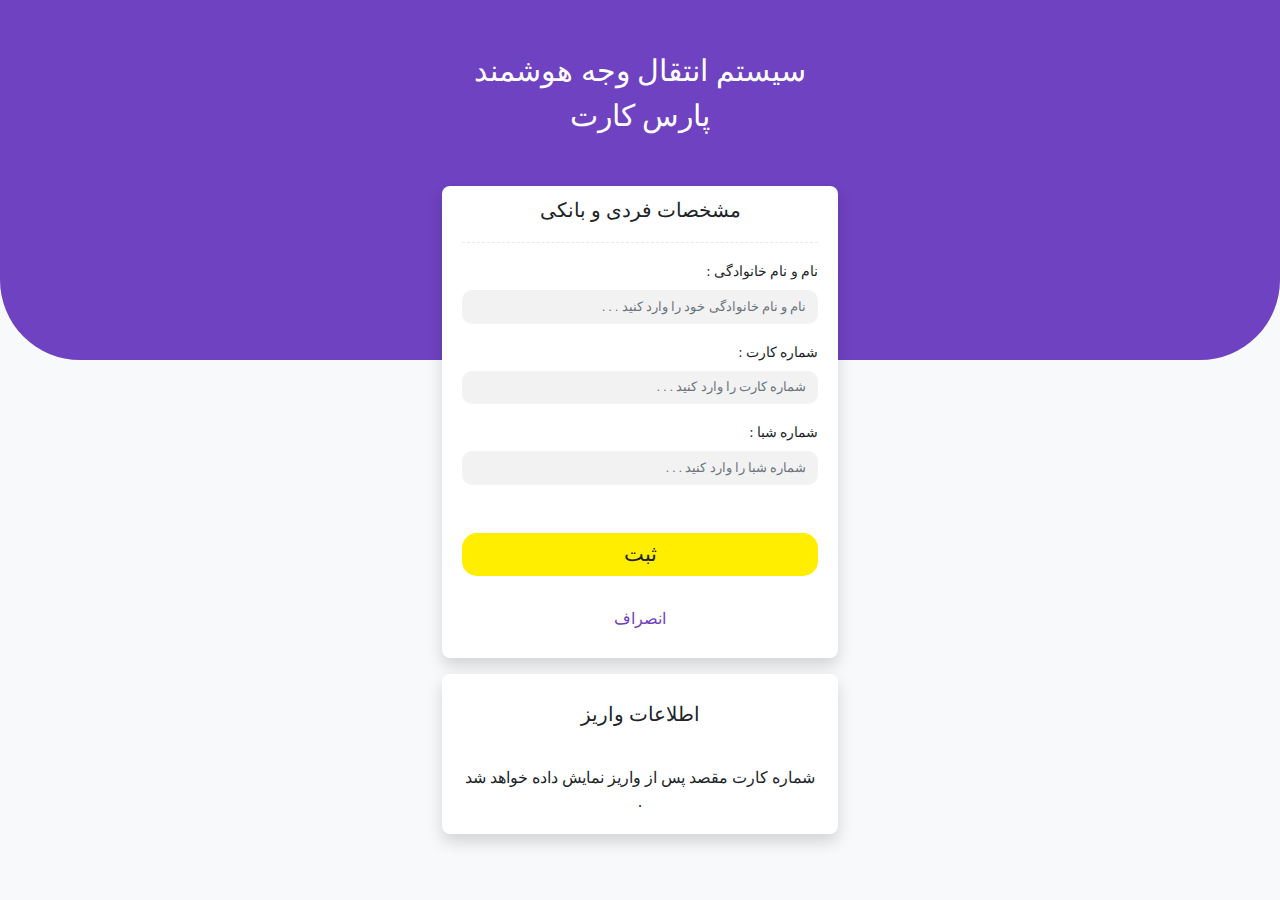
<file: Move_Money.html>
<!doctype html>
<html lang="fa">
<head>
<meta charset="utf-8">
<title>Sing Up</title>
<meta name="viewport" content="width=device-width, initial-scale=1.0">
<link rel="stylesheet" type="text/css" href="css/style.css">
<link rel="stylesheet" type="text/css" href="css/bootstrap.min.css">
<link rel="stylesheet" type="text/css" href="css/bootstrap-rtl.css">
<link rel="stylesheet" href="https://cdnjs.cloudflare.com/ajax/libs/font-awesome/4.7.0/css/font-awesome.min.css">
<script src="js/jquery-3.3.1.min.js"></script>
<script src="js/popper.min.js"></script>
<script src="js/bootstrap.min.js"></script>
</head>

<body class="bg-light">
	<div class="head"></div>
	<div class="container-fluid mt-5">
		<div class="row justify-content-center">
			<div class="col-12 col-lg-4">
				<p class="text-white text-center mb-5" style="font-weight: 200;font-size: 30px;"> <strong> سیستم انتقال وجه هوشمند پارس کارت </strong> </p>
				<div class="card border-0 shadow mt-3 moving" style="border-radius: 8px;">
					<div class="card-header border-0 text-center bg-transparent">
						<h5> مشخصات فردی و بانکی </h5>
					</div>
					<div class="card-body pt-0">
						<form class="pt-3" style="border-top: 1px dashed #e9e9e9;">
							<div class="form-group">
								<label> نام و نام خانوادگی : </label>
								<input type="text" class="form-control" placeholder="نام و نام خانوادگی خود را وارد کنید . . . ">
							</div>
							<div class="form-group">
								<label> شماره کارت : </label>
								<input type="text" class="form-control" placeholder="شماره کارت را وارد کنید . . .  ">
							</div>
							<div class="form-group">
								<label> شماره شبا : </label>
								<input type="text" class="form-control" placeholder="شماره شبا را وارد کنید . . . ">
							</div>
							<div class="buttons mt-5">
								<a href="#" class="btn btn-block mb-4"> ثبت </a>
								<a href="#" class="btn btn-block"> انصراف </a>
							</div>
						</form>
					</div>
				</div>
				<div class="card border-0 shadow mt-3 moving2" style="border-radius: 8px;">
					<div class="card-header border-0 text-center bg-transparent">
						<h5 class="mt-3"> اطلاعات واریز </h5>
					</div>
					<div class="card-body text-center">
						<p class="mb-0"> شماره کارت مقصد پس از واریز نمایش داده خواهد شد . </p>
					</div>
				</div>
			</div>
		</div>
	</div>
</body>
</html>
</file>
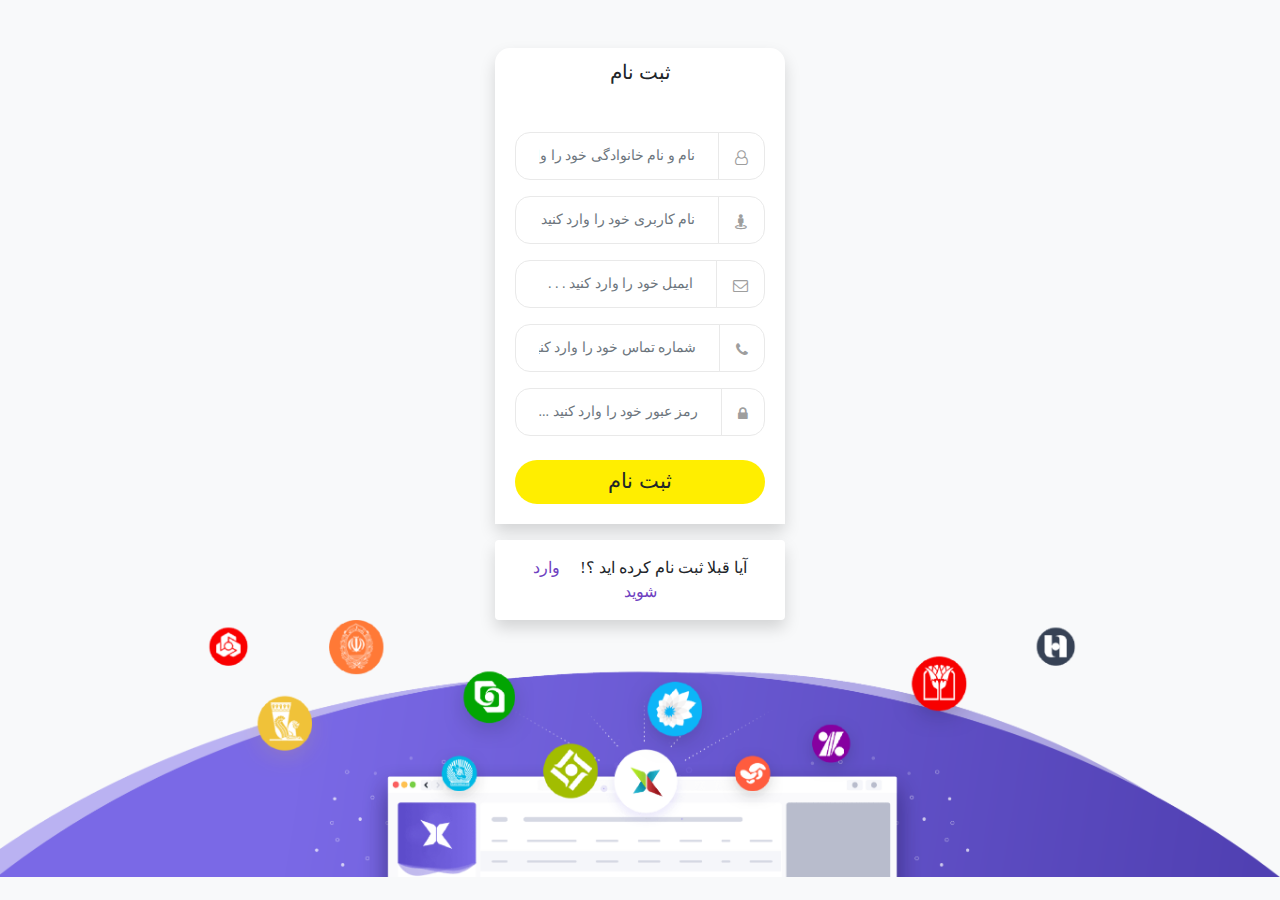
<file: Sing_up.html>
<!doctype html>
<html lang="fa">
<head>
<meta charset="utf-8">
<title>Sing Up</title>
<meta name="viewport" content="width=device-width, initial-scale=1.0">
<link rel="stylesheet" type="text/css" href="css/style.css">
<link rel="stylesheet" type="text/css" href="css/bootstrap.min.css">
<link rel="stylesheet" type="text/css" href="css/bootstrap-rtl.css">
<link rel="stylesheet" href="https://cdnjs.cloudflare.com/ajax/libs/font-awesome/4.7.0/css/font-awesome.min.css">
<script src="js/jquery-3.3.1.min.js"></script>
<script src="js/popper.min.js"></script>
<script src="js/bootstrap.min.js"></script>
</head>

<body class="bg-light">
	<div class="container-fluid mt-5">
		<div class="row justify-content-center">
			<div class="col-12 col-lg-3">
				<div class="card border-0 shadow sign-up">
					<div class="card-header text-center bg-white border-0" style="border-radius: 20px 20px 0px 0px;">
						<h5 class="mb-0">  ثبت نام </h5>
					</div>
					<div class="card-body">
						<form>
							<div class="form-group">
								<div class="input-group mt-3">
									<div class="input-group-prepend">
										<div class="input-group-text bg-transparent px-3">
											<span> <i class="fa fa-user-o align-middle"></i> </span>
										</div>
									</div>
									<input type="text" class="form-control" placeholder="نام و نام خانوادگی خود را وارد کنید . . . ">
								</div>
								<div class="input-group mt-3">
									<div class="input-group-prepend">
										<div class="input-group-text bg-transparent px-3">
											<span> <i class="align-middle fa fa-street-view"></i> </span>
										</div>
									</div>
									<input type="text" class="form-control" placeholder="نام کاربری خود را وارد کنید . . . ">
								</div>
								<div class="input-group mt-3">
									<div class="input-group-prepend">
										<div class="input-group-text bg-transparent px-3">
											<span> <i class="align-middle fa fa-envelope-o"></i> </span>
										</div>
									</div>
									<input type="text" class="form-control" placeholder="ایمیل خود را وارد کنید . . . ">
								</div>
								<div class="input-group mt-3">
									<div class="input-group-prepend">
										<div class="input-group-text bg-transparent px-3">
											<span> <i class="align-middle fa fa-phone"></i> </span>
										</div>
									</div>
									<input type="text" class="form-control" placeholder="شماره تماس خود را وارد کنید ...">
								</div>
								<div class="input-group mt-3">
									<div class="input-group-prepend">
										<div class="input-group-text bg-transparent px-3">
											<span> <i class="fa fa-lock align-middle"></i> </span>
										</div>
									</div>
									<input type="text" class="form-control" placeholder="رمز عبور خود را وارد کنید ...">
								</div>
							</div>
							<div class="mt-4">
								<a href="#" class="btn btn-block"> ثبت نام </a>
							</div>
						</form>
					</div>
				</div>
				<div class="card border-0 shadow mt-3" style="border-bottom: 0px 0px 15px 15px;">
					<div class="card-body py-3 text-center">
						<p class="mb-0">
							<span> آیا قبلا ثبت نام کرده اید ؟! &nbsp;&nbsp;&nbsp; <a href="#" style="color: #6f42c1;text-decoration: none"> وارد شوید </a> </span>
						</p>
					</div>
				</div>
			</div>
		</div>
	</div>
	<footer>
		<img src="assets/img/Layer33.png" class="img-fluid" alt="footer">
	</footer>
</body>
</html>
</file>
<file: css/style.css>
@charset "utf-8";
/* CSS Document */
body {
    font-family: "B Yekan", serif !important;
}

.right-side {
    background-color: #7f53ac;
    background-image: linear-gradient(315deg, #6959d1 0%, #7564e0 75%);
    border-radius: 0 35px 35px 0 !important;
    overflow: hidden;
}

.right-side button {
    color: white !important;
    font-family: "B Yekan", serif;
    font-size: 28px;
    font-weight: 200;
    text-decoration: none !important;
}

.list-group li {
    background: none !important;
    cursor: pointer !important;
    transition: all 0.3s ease;
}

.list-group li:hover {
    background: white !important;
    cursor: pointer !important;
}

.list-group li a {
    color: white !important;
    text-decoration: none !important;
    font-family: "B Yekan", serif;
    font-size: 21px;
}

.list-group li:hover a {
    color: #6f42c1 !important;
}

.left-side {
    border-radius: 35px 0 0 35px !important;
}

.dropdown-profile {
    border-radius: 15px;
    overflow: hidden;
    margin-top: 2em;
}

.dropdown-profile a {
    text-decoration: none;
    font-size: 13px;
    font-family: "B Yekan", serif;
}

.custom-alert {
    border-radius: 15px !important;
    font-family: "B Yekan", serif;
    font-size: 17px;
    background: rgba(255, 238, 185, 0.33);
}


.custom-alert p {
    line-height: 3;
    opacity: 0.8;
    font-weight: 400;
}

.chart h5 {
    color: #919191 !important;
}

.last-sale-btn a {
    border-radius: 15px;
    transition: all 0.3s ease;
    border: none;
    box-shadow: none !important;
}

.last-sale-btn a:hover {
    background: #6f42c1 !important;
    color: #fff !important;
    box-shadow: 0 0.5rem 1rem rgba(111, 66, 193, 0.3) !important;
}

.tarakonesh-head h5 {
    color: #919191 !important;
    font-size: 24px;
    font-weight: 300;
}

.tarakoneshing .row:nth-child(1) input {
    border: 1px solid #e9e9e9 !important;
}

.tarakoneshing .row:nth-child(1) .input-group-text {
    border: 1px solid #e9e9e9;
    font-weight: lighter;
}

.tarakoneshing .row:nth-child(2) input {
    border: 1px solid #e9e9e9 !important;
}

.tarakoneshing .row:nth-child(2) .input-group-text {
    border: 1px solid #e9e9e9 !important;
    font-weight: lighter;
}

.tarakoneshing .row:nth-child(3) a {
    font-weight: 300;
    font-size: 16px !important;
    transition: all 0.3s ease;
}

.tarakoneshing .row:nth-child(3) a:hover {
    border: 1px solid #6f42c1 !important;
    background: #fff !important;
    color: #6f42c1 !important;
}

.tarakoneshing .row:nth-child(3) .form-group:first-child a:focus {
    border: 1px solid red !important;
    background: #ffffff !important;
    color: red;
}

.tarakoneshing .row:nth-child(3) .form-group:nth-child(2) a:focus {
    border: 1px solid green !important;
    background: #ffffff !important;
    color: green;
}

.search-btn a {
    background: #ffee00 !important;
    background-image: linear-gradient(315deg, #ffdd00 0%, #fbb034 75%);
    border-radius: 15px 15px 0 0;
    width: 35%;
    font-size: 21px;
    font-weight: lighter;
    padding: 14px 0;
    transition: all 0.4s ease;
}

.search-btn a:hover {
    box-shadow: 0 0 10px rgba(0, 0, 0, 0.2) !important;
}

.plugin-box {
    border: 20px;
    font-size: 16px !important;
}

.plugin-box div {
    border-radius: 20px;
}

.helper input {
    font-weight: 300;
    border-radius: 20px;
}

.helper label {
    font-weight: 300;
    border-radius: 20px;
}

.helper textarea {
    border-radius: 20px;
    padding: 10px;
    border: 1px solid #cfcfcf;
    resize: none;
    outline: none;
}

.helper a {
    background-color: #6f42c1;
    color: #fff !important;
    font-size: 16px;
    border-radius: 15px;
    transition: all 0.3s ease;
}

.helper a:hover {
    background-color: #fff;
    color: #6f42c1 !important;
    border: 1px solid #6f42c1;
}

.custom-switch1 {
    direction: ltr !important;
    padding: 2.2rem !important;
}

.custom-switch .custom-control-label::before {
    width: 2.75rem !important;
    height: 1.25rem !important;
}

.custom-switch .custom-control-label::after {
    width: 16px !important;
    height: 16px !important;
}

.custom-control-input:checked ~ .custom-control-label::before {
    background-color: #20c997 !important;
    border: 1px solid #20c997 !important;
}

.custom-switch .custom-control-input:checked ~ .custom-control-label::after {
    transform: translateX(1.5rem) !important;
}

.card-bank2 select {
    border: none !important;
    font-weight: 300 !important;
    border-radius: 10px 0 0 10px !important;
}

.card-bank2 select option {
    font-weight: 300;
}

.card-bank2 .input-group-text {
    border: none !important;
}

.left-card-bank a {
    color: #9e9e9e !important;
}

.para1 {
    line-height: 3 !important;
    font-weight: 300;
    font-size: 19px;
}

.finger-gr input {
    position: relative;
    border-radius: 10px !important;
    background: #f7f7f7;
    border: none !important;
}

.finger-gr input {
    position: relative;
    border-radius: 10px !important;
    background: #f7f7f7;
    border: none !important;
}

.finger-gr input:focus {
    z-index: 0 !important;
    background: #f7f7f7;
}

.finger-gr input:focus a {
    z-index: 99 !important;
}

.finger-gr input::placeholder {
    font-weight: 200;
}

.finger-gr a {
    bottom: 0;
    top: 0;
    left: 0;
    background: #6f42c1;
    border-radius: 10px !important;
    color: #fff;
    transition: all 0.5s ease
}

.finger-gr a:hover {
    color: #fff;
    box-shadow: 0 0 10px rgba(0, 0, 0, 0.4) !important;
}

.earn p {
    font-size: 15px !important;
}

.earn a {
    border: none !important;
    background: #fbb034;
    background-image: linear-gradient(315deg, #ffdd00 0%, #fbb034 75%);
    border-radius: 15px;
    font-size: 17px;
    font-weight: 400;
}

.finger-gr2 .card {
    border-radius: 15px !important;
}

.finger-gr2 .card:nth-child(1),
.finger-gr2 .card:nth-child(2) {
    background: rgba(255, 238, 185, 0.44) !important;
}

.finger-gr2 .card:nth-child(3),
.finger-gr2 .card:nth-child(4) {
    background: #ededed !important;
}

.finger-gr2 .card:nth-child(3) a,
.finger-gr2 .card:nth-child(4) a {
    color: #434343 !important;
}

.finger-gr3 {
    border-radius: 15px;
}

.finger-gr3 a {
    color: #000 !important;
    text-decoration: none !important;
    font-size: 14px !important;
    background: #fbb034;
    background-image: linear-gradient(315deg, #ffdd00 0%, #fbb034 75%);
    border-radius: 10px !important;
}

.finger-gr4 a {
    background: #fbb034 !important;
    background-image: linear-gradient(315deg, #ffdd00 0%, #fbb034 75%) !important;
}

.finger-gr4 a i {
    color: black !important;
    opacity: 0.6;
}

.custom-control-input2:checked ~ .custom-control-label2::before {
    background: #9f75c1 !important;
    border: 1px solid #9f75c1 !important;
}

.sign-up {
    border-radius: 15px 15px 0 0 !important;
}

.sign-up input {
    border: 1px solid #e9e9e9;
    font-weight: 300;
    font-size: 14px;
    padding: 23px;
    border-radius: 15px !important;
}

.sign-up .input-group-text {
    border: 1px solid #e9e9e9;
    font-size: 15px;
    border-radius: 15px !important;
    color: #9e9e9e;
}

.sign-up a {
    background: #ffee00 !important;
    background-image: linear-gradient(315deg, #ffdd00 0%, #fbb034 75%);
    border-radius: 25px;
    font-size: 21px;
    font-weight: lighter;
    padding: 5px 0;
    transition: all 0.4s ease;
}

.sign-up a:hover {
    box-shadow: 0 0 10px rgba(0, 0, 0, 0.2) !important;
}

.head {
    position: absolute;
    top: 0;
    width: 100%;
    height: 40%;
    background: #6f42c1;
    border-radius: 0 0 5em 5em;
}

.moving label {
    font-size: 14px;
}

.moving input {
    border: none;
    background-color: #f2f2f2;
    font-weight: 300;
    font-size: 13px;
    border-radius: 10px;
}

.moving input::placeholder {
    font-size: 13px;
    font-weight: 200;
}

.moving .buttons a:nth-child(1) {
    background: #ffee00 !important;
    background-image: linear-gradient(315deg, #ffdd00 0%, #fbb034 75%);
    border-radius: 15px;
    font-size: 21px;
    font-weight: lighter;
    padding: 5px 0;
    transition: all 0.4s ease;
}

.moving .buttons a:nth-child(1):hover {
    box-shadow: 0 0 10px rgba(0, 0, 0, 0.2) !important;
}

.moving .buttons a:nth-child(2) {
    color: #6f42c1;
}
</file>
